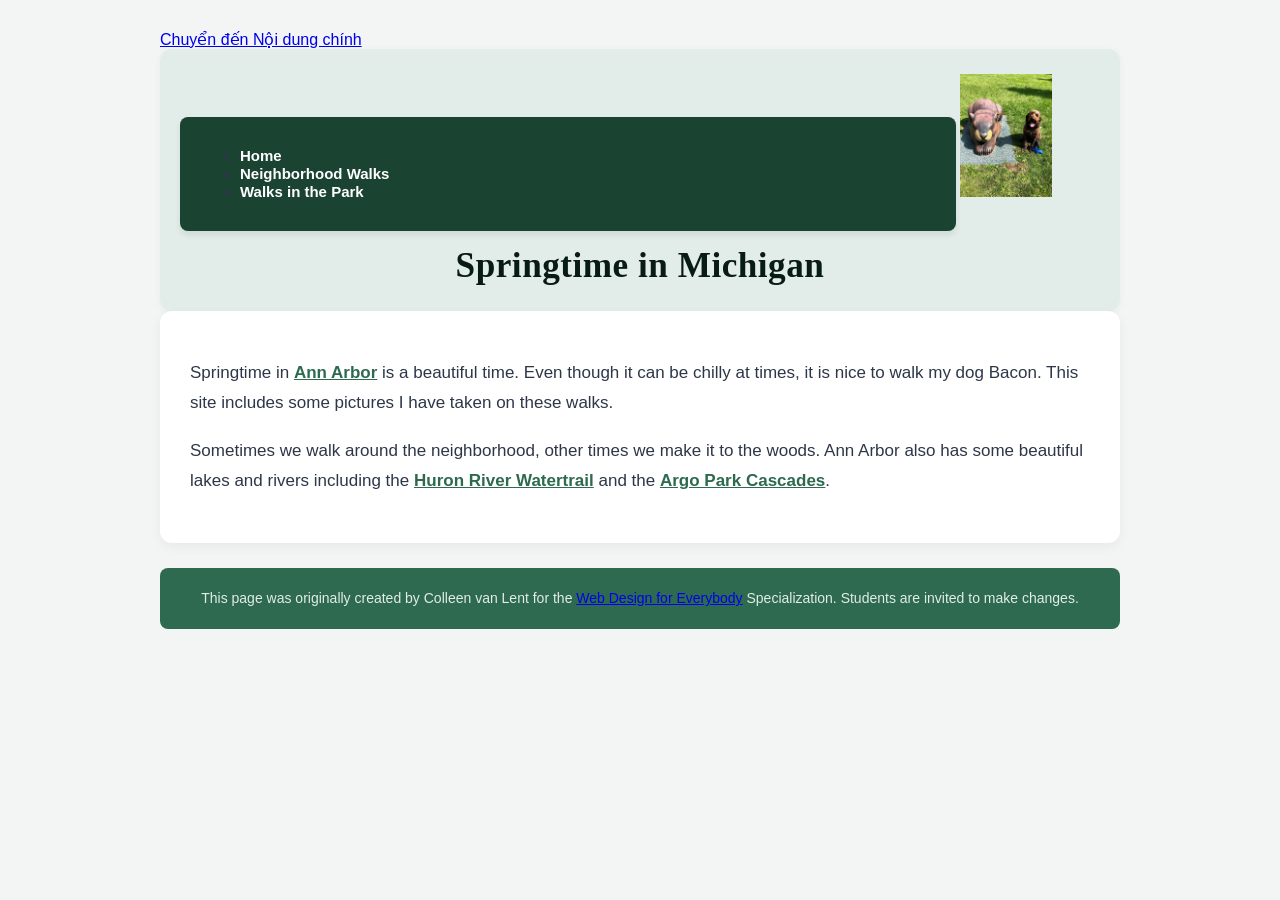
<file: index.html>
<!DOCTYPE html>
<html lang="en">

<head>
  <meta charset="utf-8">
  <meta name="viewport" content="width=device-width">
  <title>Springtime In Michigan</title>
  <link rel="stylesheet" href="css/style.css">
</head>

<body>
  <a href="#main">Chuyển đến Nội dung chính</a>

  <header>
    <nav>
      <ul>
        <li><a href="index.html">Home</a></li>
        <li><a href="neighborhood.html">Neighborhood Walks</a></li>
        <li><a href="parks.html">Walks in the Park</a></li>
      </ul>
    </nav>
    <img src="BaconGallupPark.jpg" width="200" alt="Brown Labradoodle sitting next to a statue.">
    <h1>Springtime in Michigan</h1>
  </header>

  <main id="main">
    <p>Springtime in <a href="https://www.michigan.org/city/ann-arbor">Ann Arbor</a> is a beautiful time. Even though
      it can be chilly at times, it is nice to walk my dog Bacon. This site includes some pictures I have taken on
      these walks. </p>

    <p>Sometimes we walk around the neighborhood, other times we make it to the woods. Ann Arbor also has some
      beautiful lakes and rivers including the <a
        href="https://www.annarbor.org/things-to-do/recreation-outdoors/huron-river/">Huron River Watertrail</a> and
      the <a href="https://www.a2gov.org/departments/Parks-Recreation/parks-places/argo/pages/default.aspx">Argo Park
        Cascades</a>.</p>
  </main>

  <footer>
    <p>This page was originally created by Colleen van Lent for the <a
        href="https://www.coursera.org/specializations/web-design"> Web Design for Everybody</a> Specialization.
      Students are invited to make changes.</p>
  </footer>

</body>

</html>
</file>
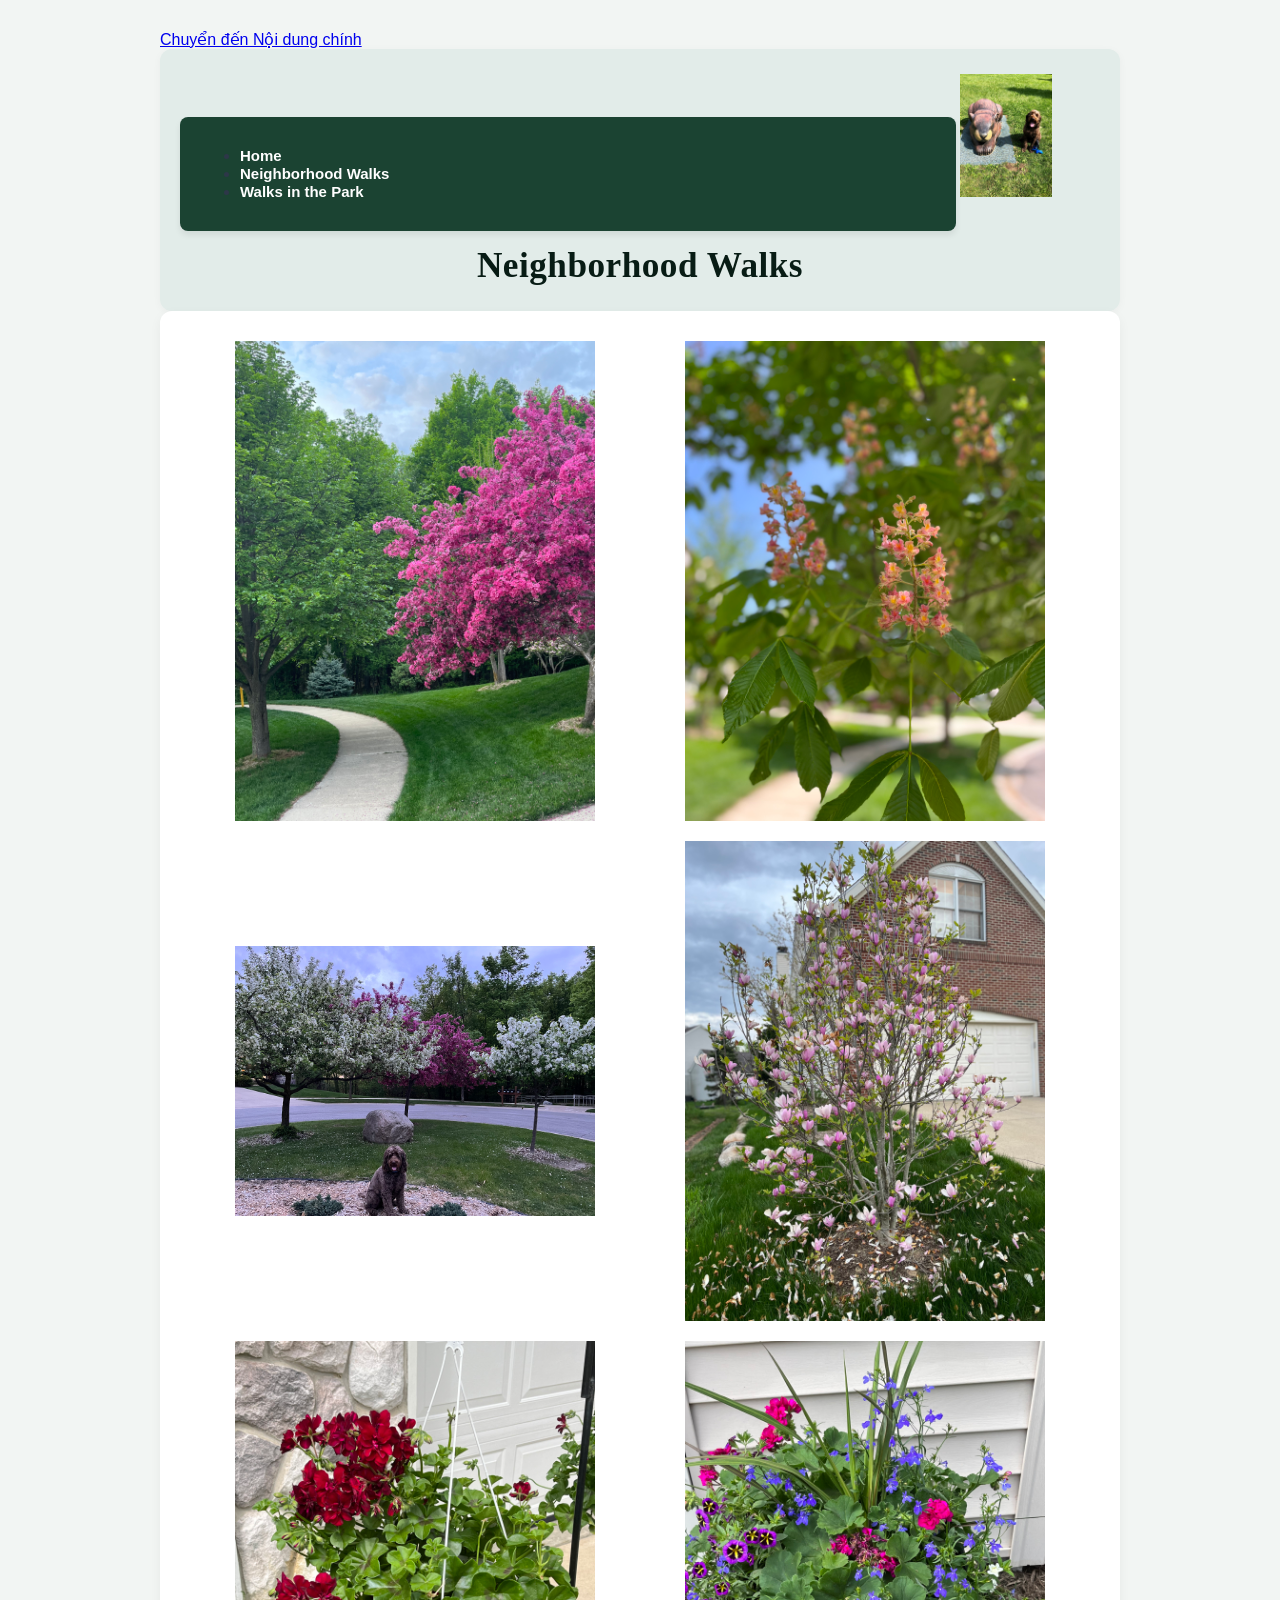
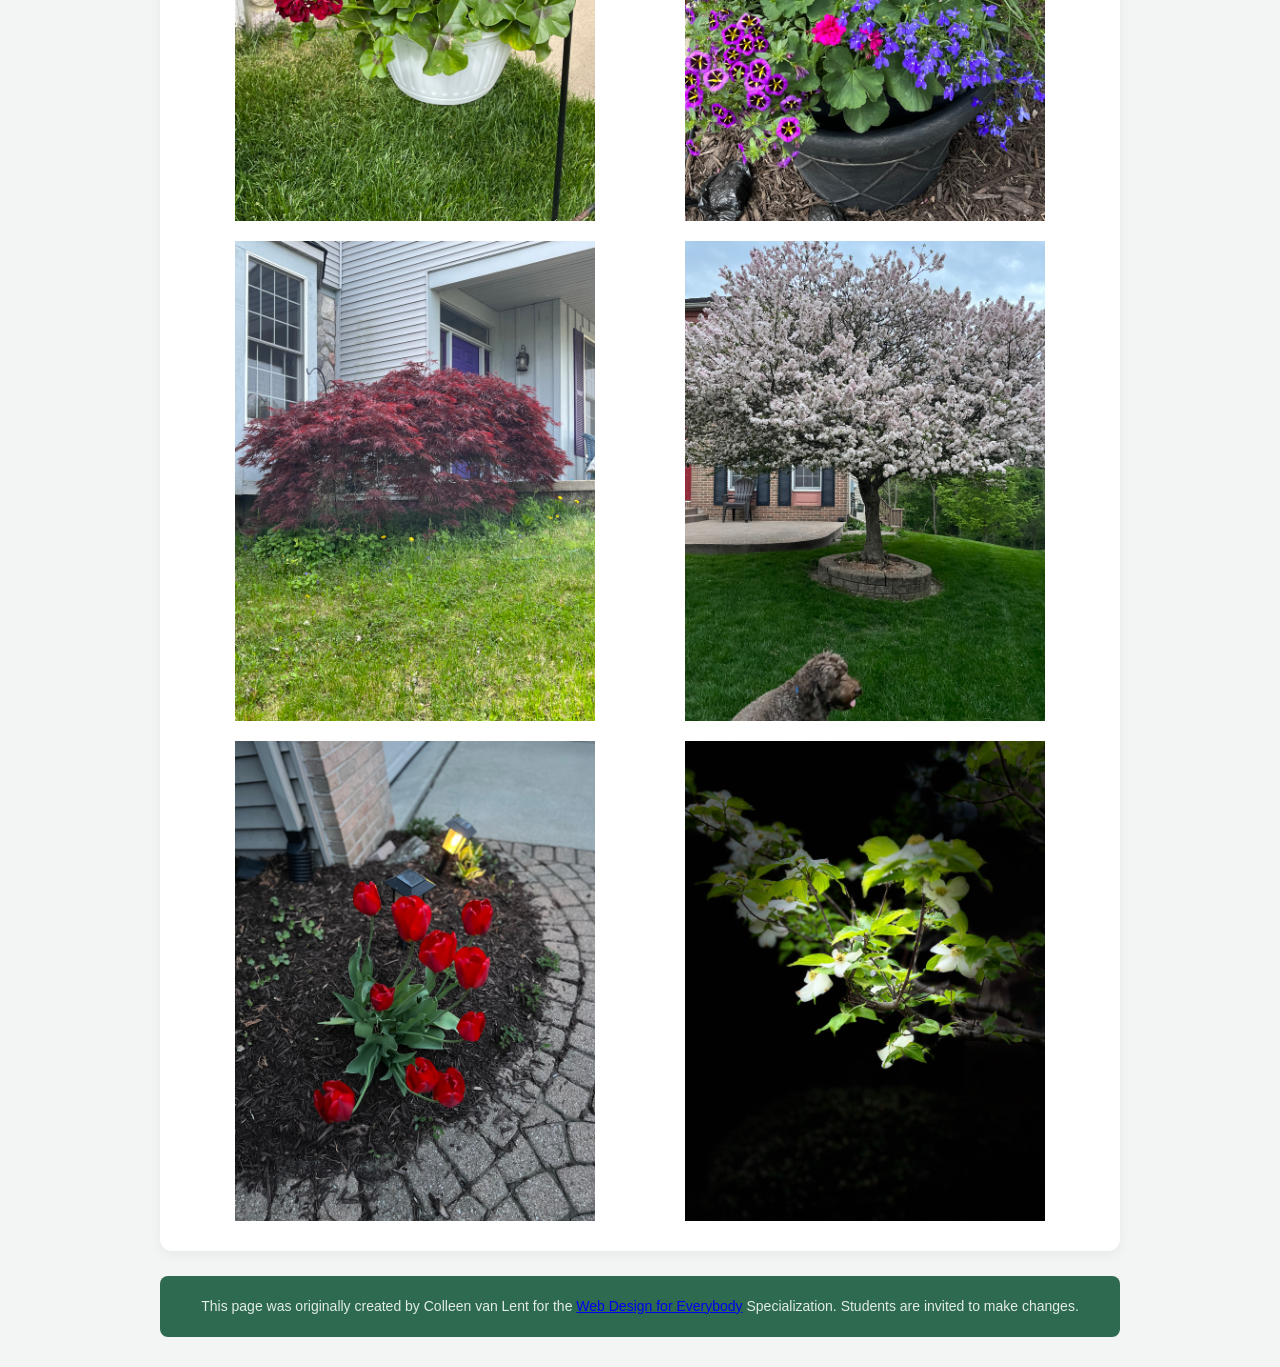
<file: neighborhood.html>
<!DOCTYPE html>
<html lang="en">

<head>
  <meta charset="utf-8">
  <meta name="viewport" content="width=device-width">
  <title>Neighborhood Walk</title>
  <link rel="stylesheet" href="css/style.css">
</head>

<body>
  <a href="#main">Chuyển đến Nội dung chính</a>

  <header>
    <nav>
      <ul>
        <li><a href="index.html">Home</a></li>
        <li><a href="neighborhood.html">Neighborhood Walks</a></li>
        <li><a href="parks.html">Walks in the Park</a></li>
      </ul>
    </nav>
    <img src="BaconGallupPark.jpg" width="200" alt="Brown Labradoodle sitting next to a statue.">
    <h1>Neighborhood Walks</h1>
  </header>

  <main id="main">
    <div class="grid">
      <img src="bend_in_the_road.jpg"
        alt="a purple tree stands in contrast to the green leaved trees along a bend in the road" width="100">
      <img src="pink_blossoms.jpg" alt="small pink blossoms on an otherwise green leaved tree" width="100">
      <img src="blooming_trees.jpg" alt="brown labradoodle sitting in front of white and purple blooming  trees"
        width="100">
      <img src="falling_petals.jpg" alt="a purple tulip tree that is beginning to shed its petals" width="100">
      <img src="hanging_plants.jpg" alt="red and green plants in a decorative hanging basket" width="100">
      <img src="potted_plants.jpg" alt="a decorative planter with a variety of brightly colored plants "
        width="100">
      <img src="red_maple.jpg" alt="a small Japanese maple tree in front of a putple door" width="100">
      <img src="tree_with_white_blooms.jpg"
        alt="brown labradoodle sitting in front of tree blooming with white petals" width="100">
      <img src="tulips.jpg" alt="bright red tulips in front of a garden light" width="100">
      <img src="white_buds_on_tree.jpg" alt="artsy shot of white blooms on a green tree with a dark background"
        width="100">
    </div>
  </main>

  <footer>
    <p>This page was originally created by Colleen van Lent for the <a
        href="https://www.coursera.org/specializations/web-design"> Web Design for Everybody</a> Specialization.
      Students are invited to make changes.</p>
  </footer>

</body>

</html>
</file>
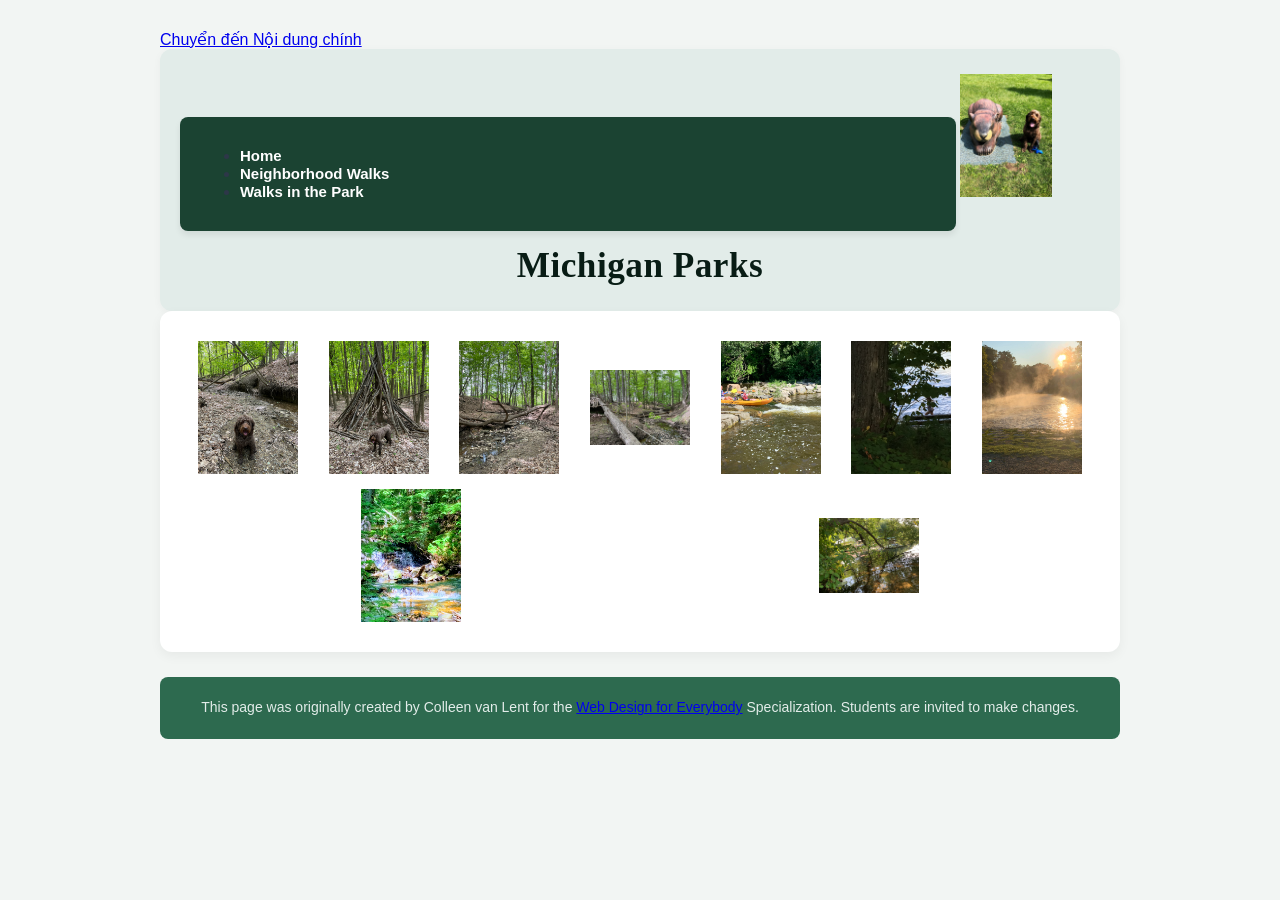
<file: parks.html>
<!DOCTYPE html>
<html lang="en">

<head>
  <meta charset="utf-8">
  <meta name="viewport" content="width=device-width">
  <title>Neighborhood Walk</title>
  <link rel="stylesheet" href="css/style.css">
</head>

<body>
  <a href="#main">Chuyển đến Nội dung chính</a>

  <header>
    <nav>
      <ul>
        <li><a href="index.html">Home</a></li>
        <li><a href="neighborhood.html">Neighborhood Walks</a></li>
        <li><a href="parks.html">Walks in the Park</a></li>
      </ul>
    </nav>
    <img src="BaconGallupPark.jpg" width="200" alt="Brown Labradoodle sitting next to a statue.">
    <h1>Michigan Parks</h1>
  </header>

  <main id="main">
    <div class="flex">
      <img src="bacon_in_the_woods.jpg" alt="brown labradoodle sitting near a stream in a wooded setting"
        width="100">
      <img src="bacon_near_the_fort.jpg"
        alt="brown labradoodle posing in front of a makeshift fort made of branches" width="100">
      <img src="downed_tree.jpg" alt="a downed tree crossign a stream" width="100">
      <img src="fort_in_woods.jpg" alt="a small fort made of branches" width="100">
      <img src="huron_river_cascades.JPG" alt=" two people on a kayak approaching some small rapids" width="100">
      <img src="lake_view.JPG" alt="a glimpse of a child running along a lake obscured by branches" width="100">
      <img src="mist_over_huron_river.JPG" alt="the mist rising over a river in the morning" width="100">
      <img src="munising.jpg" alt="small waterfall" width="100">
      <img src="reflected_tree.JPG" alt="reflection of a lake and trees" width="100">
    </div>
  </main>

  <footer>
    <p>This page was originally created by Colleen van Lent for the <a
        href="https://www.coursera.org/specializations/web-design"> Web Design for Everybody</a> Specialization.
      Students are invited to make changes.</p>
  </footer>

</body>

</html>
</file>
<file: css/style.css>
body {
    font-family: 'Segoe UI', -apple-system, BlinkMacSystemFont, sans-serif;
    font-size: 100%;
    background-color: #f2f5f3;
    color: #2d3748;
    max-width: 960px;
    margin: 30px auto;
    padding: 0 15px;
}

header {
    background-color: #e2ece9;
    padding: 25px 20px;
    border-radius: 12px;
    box-shadow: 0 2px 8px rgba(0, 0, 0, 0.04);
}

nav {
    display: inline-block;
    width: 80%;
    background-color: #1b4332;
    padding: 14px 20px;
    border-radius: 8px;
    margin: 15px 0;
    box-shadow: 0 4px 6px rgba(0, 0, 0, 0.08);
}

header img {
    width: 10%;
}

main {
    background-color: #ffffff;
    font-size: 17px;
    padding: 30px;
    border-radius: 12px;
    box-shadow: 0 4px 12px rgba(0, 0, 0, 0.05);
}

footer {
    background-color: #2d6a4f;
    padding: 18px 20px;
    border-radius: 8px;
    margin-top: 25px;
    text-align: center;
}

.grid {
    display: grid;
    grid-template-columns: 40% 40%;
    justify-content: space-around;
    align-items: center;
    row-gap: 20px;
}

.grid img {
    width: 100%;
}

.flex {
    display: flex;
    flex-wrap: wrap;
    justify-content: space-around;
    align-items: center;
    gap: 15px;
}

h1 {
    text-align: center;
    font-family: 'Georgia', 'Segoe UI', serif;
    color: #081c15;
    margin: 0;
    font-size: 2.2rem;
    letter-spacing: 0.5px;
}

p {
    line-height: 1.8;
    margin-bottom: 16px;
}

nav a {
    color: #ffffff !important;
    text-decoration: none;
    font-weight: 600;
    font-size: 15px;
}

nav a:hover {
    color: #b7e4c7 !important;
}

main a {
    color: #2d6a4f;
    font-weight: 600;
    text-decoration: underline;
}

footer p {
    color: #e2ece9;
    margin: 0;
    font-size: 14px;
}
</file>
